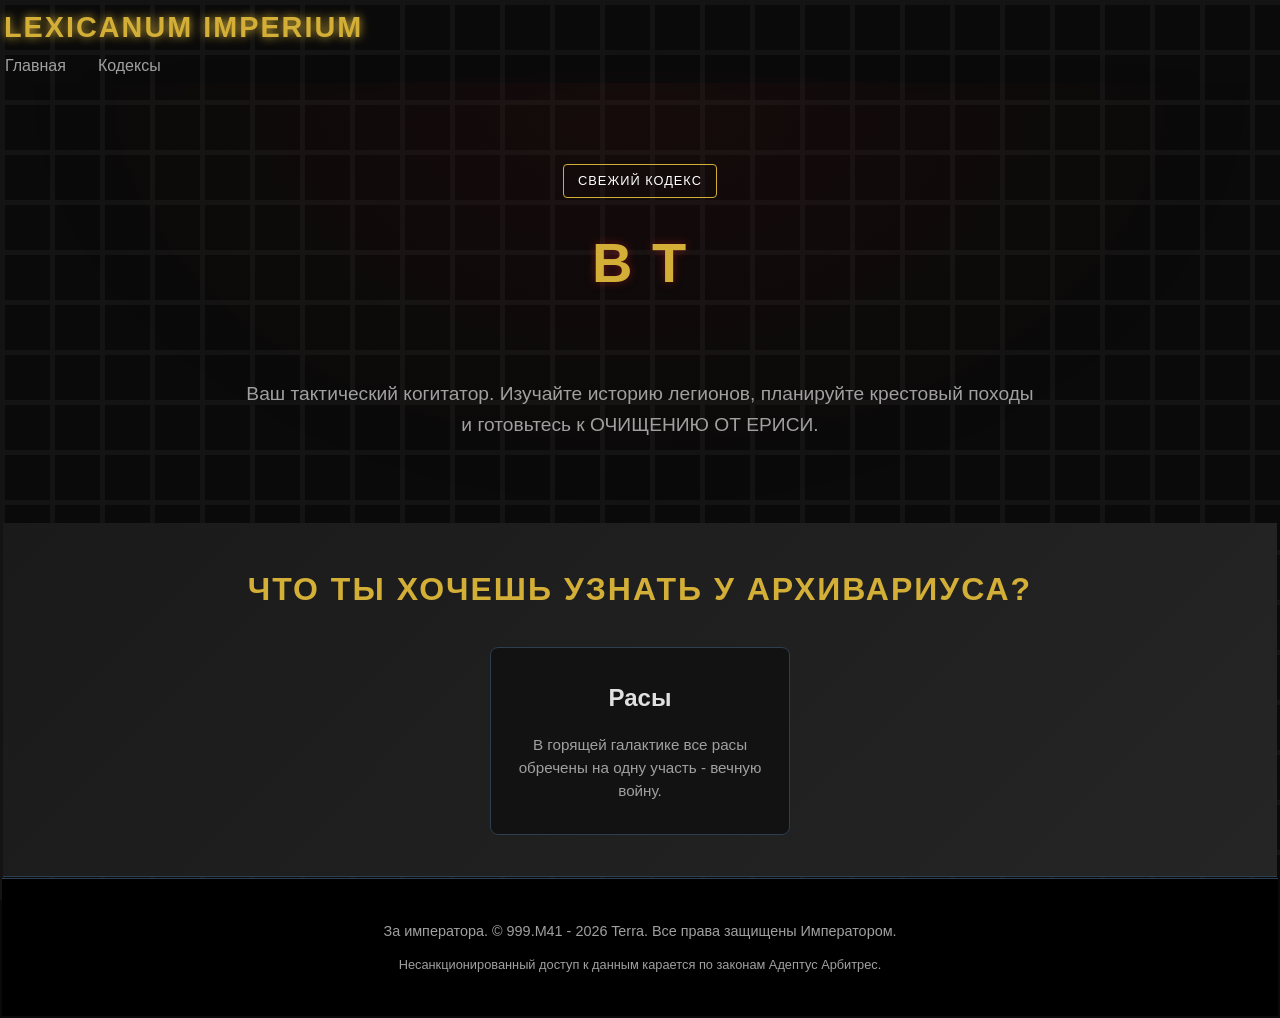
<file: index.html>
<!DOCTYPE html>

<html lang="ru">
    <head>
        <meta charset="UTF-8">
        <meta name="viewport" content="width=device-width,initial-scale=1.0">
        <title>Когитатор Warhammer 40.000</title>
        <link rel="stylesheet" href="style.css">
    </head>
    <body>
        <header>
            <div class="logo">Lexicanum Imperium</div>
            <nav class="nav">
                <a href="index.html">Главная</a>
                <a href="#">Кодексы</a>
            </nav>
        </header>
        <main>
            <section class="hero">
                <div class="hero-content">
                    <span class="badge">СВЕЖИЙ КОДЕКС</span>
                    <div class="typewriter-wrapper">
                        <h1 class="typewriter" data-text="В ТЬМЕ ГРЯДУЩЕГО МИРА | ЕСТЬ ТОЛЬКО ВОЙНА"></h1>
                    </div>
                    <span class="cursor"></span>
                    <P>Ваш тактический когитатор. Изучайте историю легионов, планируйте крестовый походы и готовьтесь к ОЧИЩЕНИЮ ОТ ЕРИСИ.</P>
                </div>
            </section>
            <section class="faction-selector">
                <h2 class="selector-title">ЧТО ТЫ ХОЧЕШЬ УЗНАТЬ У АРХИВАРИУСА?</h2>
                <div class="faction-grid">
                    <!-- <a href="codex.html" class="card">
                        <h3>Кодексы</h3>
                        <p>Своды правил  для отдельных юнитов.</p>
                    </a> -->
                    
                    <a href="specieses.html" class="card">
                        <h3>Расы</h3>
                        <p>В горящей галактике все расы обречены на одну участь - вечную войну.</p>
                    </a>
                    
                    <!-- <a href="" class="card">
                        <h3>Эры войны</h3>
                        <p>От эпохи Древних и Падения эльдар через Золотой рассвет человечества и Великую Ересь пролег путь Империума к его десяти тысячелетиям непрерывной агонии.</p>
                    </a> -->
                </div>
            </section>
        </main>
        <footer class="footer">
            <p>За императора. &copy; 999.M41 - 2026 Terra. Все права защищены Императором.</p>
            <p style="font-size: 0.8rem; margin-top: 10px;">Несанкционированный доступ к данным карается по законам Адептус Арбитрес.</p>
        </footer>

        <script src="script.js" defer></script>
    </body>
</html>
</file>
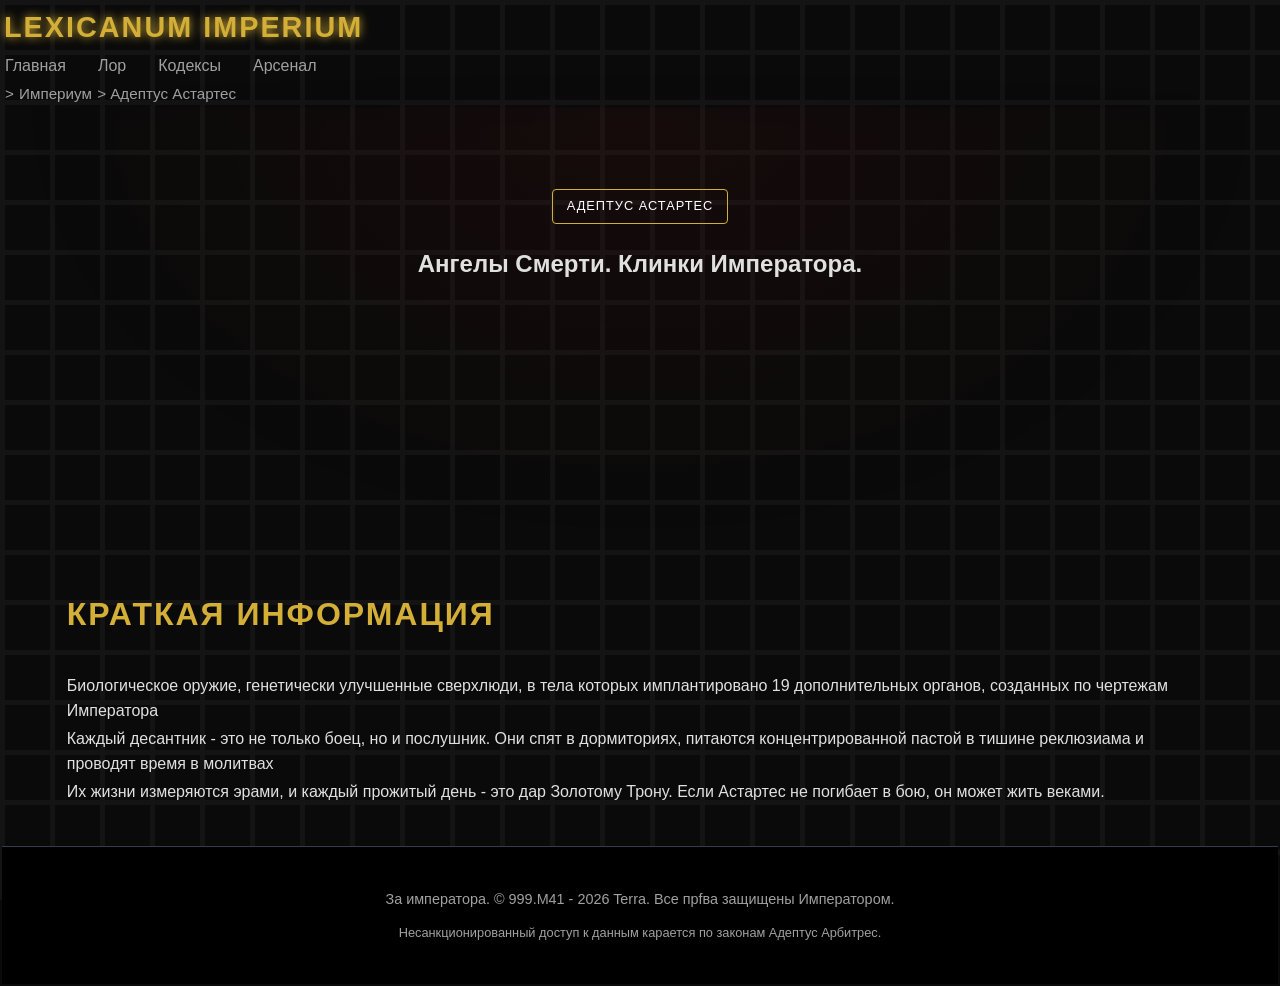
<file: astartes.html>
<!DOCTYPE html>

<html lang="ru">
    <head>
        <meta charset="UTF-8">
        <meta name="viewport" content="width=device-width,initial-scale=1.0">
        <title>Lexicanum Imperium - Адептус Астартес</title>
        <link rel="stylesheet" href="style.css">
    </head>
    <body>
        <header>
            <div class="logo">Lexicanum Imperium</div>
            <nav class="nav">
                <a href="index.html">Главная</a>
                <a href="#">Лор</a>
                <a href="#">Кодексы</a>
                <a href="#">Арсенал</a>
            </nav>
            <div class="bar"><p>> <a href="imperium.html">Империум</a> > Адептус Астартес</p></div>
        </header>
        <section class="hero">
            <div class="hero-content">
                <span class="badge">Адептус Астартес</span>
                <h1>Ангелы Смерти. Клинки Императора.</h1>
            </div>
        </section>
        <main class="main-content">
            <h2 class="selector-title">Краткая информация</h2>
            <p>Биологическое оружие, генетически улучшенные сверхлюди, в тела которых имплантировано 19 дополнительных органов, созданных по чертежам Императора</p>
            <p>Каждый десантник - это не только боец, но и послушник. Они спят в дормиториях, питаются концентрированной пастой в тишине реклюзиама и проводят время в молитвах</p>
            <p>Их жизни измеряются эрами, и каждый прожитый день - это дар Золотому Трону. Если Астартес не погибает в бою, он может жить веками.</p>
        </main>
        <footer class="footer">
            <p>За императора. &copy; 999.M41 - 2026 Terra. Все прfва защищены Императором.</p>
            <p style="font-size: 0.8rem; margin-top: 10px;">Несанкционированный доступ к данным карается по законам Адептус Арбитрес.</p>
        </footer>
    </body>
</html>
</file>
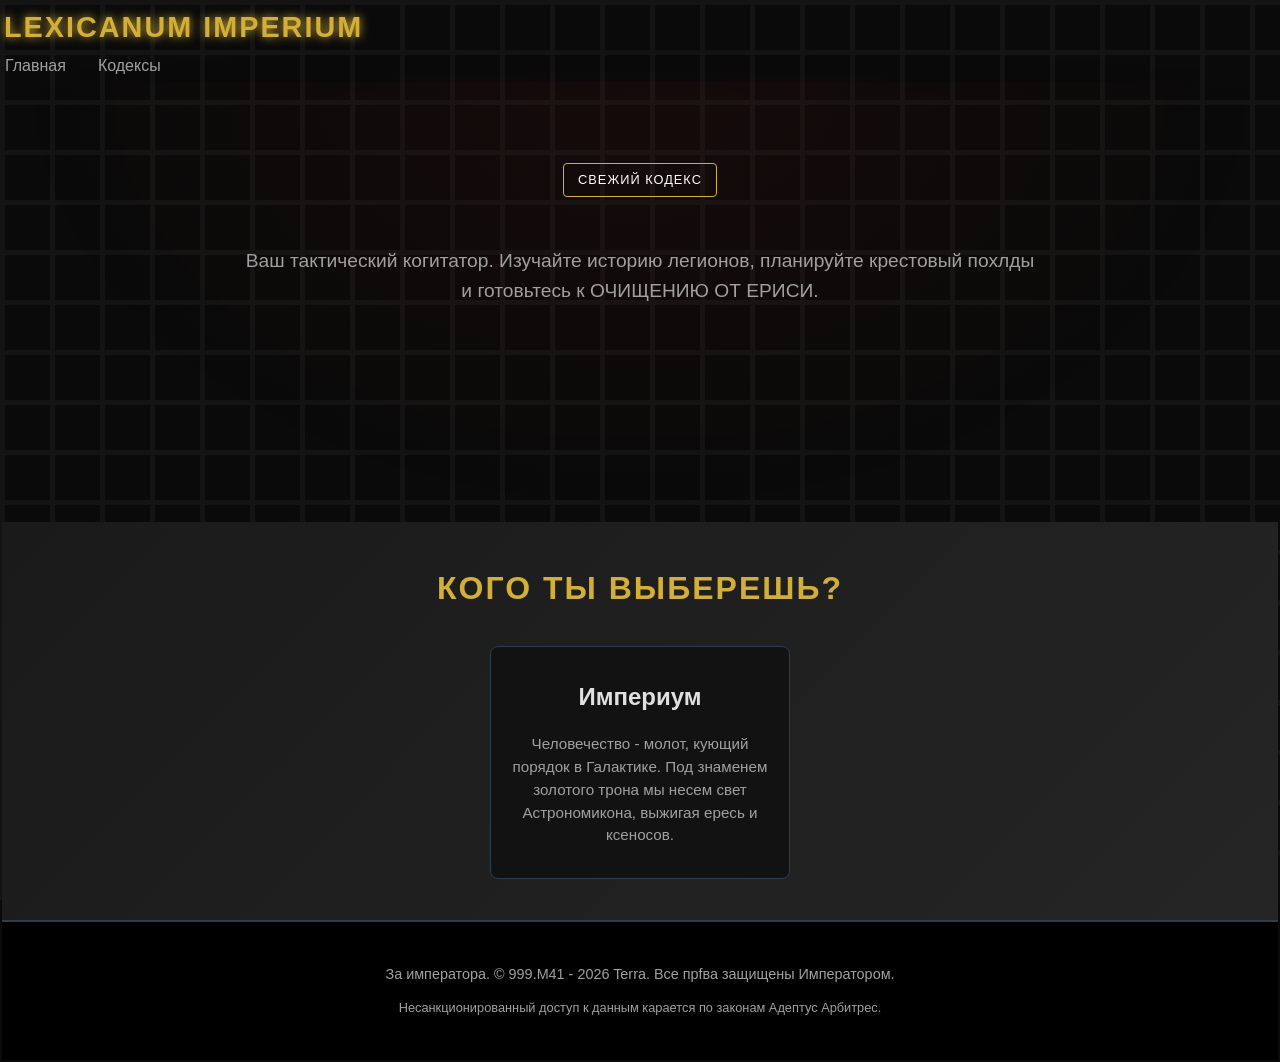
<file: codex.html>
<!DOCTYPE html>

<html lang="ru">
    <head>
        <meta charset="UTF-8">
        <meta name="viewport" content="width=device-width,initial-scale=1.0">
        <title>Когитатор Warhammer 40.000</title>
        <link rel="stylesheet" href="style.css">
    </head>
    <body>
        <header>
            <div class="logo">Lexicanum Imperium</div>
            <nav class="nav">
                <a href="index.html">Главная</a>
                <a href="#">Кодексы</a>
            </nav>
        </header>
        <section class="hero">
            <div class="hero-content">
                <span class="badge">СВЕЖИЙ КОДЕКС</span>
                <h1 class="typewriter" data-text="IN THE DARKNESS OF THE FUTURE WORLD, THERE IS ONLY WAR"></h1>
                <span class="cursor"></span>
                <P>Ваш тактический когитатор. Изучайте историю легионов, планируйте крестовый похлды и готовьтесь к ОЧИЩЕНИЮ ОТ ЕРИСИ.</P>
            </div>
        </section>
        <section class="faction-selector">
            <h2 class="selector-title">КОГО ТЫ ВЫБЕРЕШЬ?</h2>
            <div class="faction-grid">
                <a href="imperium.html" class="card">
                        <h3>Империум</h3>
                        <p>Человечество - молот, кующий порядок в Галактике. Под знаменем золотого трона мы несем свет Астрономикона, выжигая ересь и ксеносов.</p>
                </a>
                
                <!-- <a href="" class="card">
                    <h3>Хаос</h3>
                    <p>Слабый духом видит в Богах Хаоса спасение. Мы - буря, что разрушит прогнивший Империум. Слава Изменяющему Пути!</p>
                </a>
                
                <a href="" class="card">
                    <h3>Ксеносы</h3>
                    <p>Империум падет. Человечество - лишь краткая вспышка в бесконечной тьме. Мы были здесь до них и будем после</p>
                </a> -->
            </div>
        </section>
        <footer class="footer">
            <p>За императора. &copy; 999.M41 - 2026 Terra. Все прfва защищены Императором.</p>
            <p style="font-size: 0.8rem; margin-top: 10px;">Несанкционированный доступ к данным карается по законам Адептус Арбитрес.</p>
        </footer>
    </body>
</html>
</file>
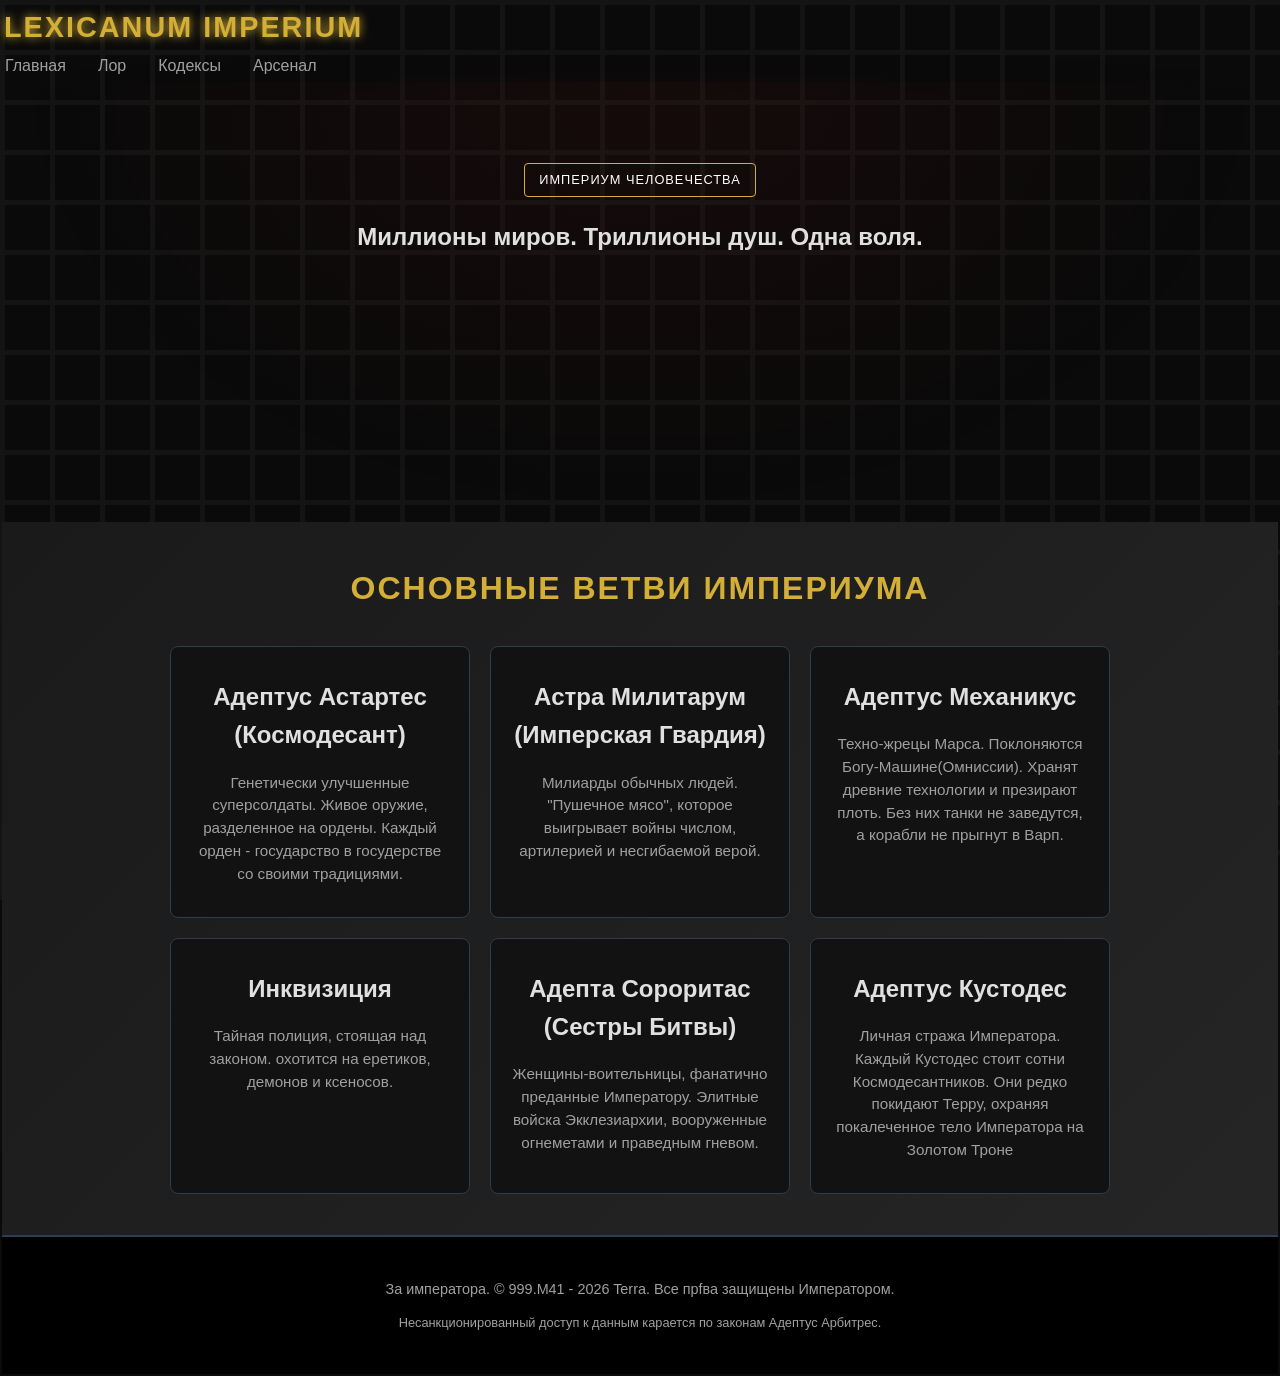
<file: imperium.html>
<!DOCTYPE html>

<html lang="ru">
    <head>
        <meta charset="UTF-8">
        <meta name="viewport" content="width=device-width,initial-scale=1.0">
        <title>Lexicanum Imperium - Империум</title>
        <link rel="stylesheet" href="style.css">
    </head>
    <body>
        <header>
            <div class="logo">Lexicanum Imperium</div>
            <nav class="nav">
                <a href="index.html">Главная</a>
                <a href="#">Лор</a>
                <a href="#">Кодексы</a>
                <a href="#">Арсенал</a>
            </nav>
        </header>
        <section class="hero">
            <div class="hero-content">
                <span class="badge">Империум человечества</span>
                <h1>Миллионы миров. Триллионы душ. Одна воля.</h1>
            </div>
        </section>
        <section class="faction-selector">
            <h2 class="selector-title">Основные ветви Империума</h2>
            <div class="faction-grid">
                <a href="astartes.html" class="card">
                        <h3>Адептус Астартес (Космодесант)</h3>
                        <p>Генетически улучшенные суперсолдаты. Живое оружие, разделенное на ордены. Каждый орден - государство в госудерстве со своими традициями.</p>
                </a>
                
                <a href="" class="card">
                    <h3>Астра Милитарум (Имперская Гвардия)</h3>
                    <p>Милиарды обычных людей. "Пушечное мясо", которое выигрывает войны числом, артилерией и несгибаемой верой.</p>
                </a>
                
                <a href="" class="card">
                    <h3>Адептус Механикус</h3>
                    <p>Техно-жрецы Марса. Поклоняются Богу-Машине(Омниссии). Хранят древние технологии и презирают плоть. Без них танки не заведутся, а корабли не прыгнут в Варп.</p>
                </a>

                <a href="imperium.html" class="card">
                    <h3>Инквизиция</h3>
                    <p>Тайная полиция, стоящая над законом. охотится на еретиков, демонов и ксеносов.</p>
                </a>
            
                <a href="" class="card">
                    <h3>Адепта Сороритас (Сестры Битвы)</h3>
                    <p>Женщины-воительницы, фанатично преданные Императору. Элитные войска Экклезиархии, вооруженные огнеметами и праведным гневом.</p>
                </a>
                
                <a href="" class="card">
                    <h3>Адептус Кустодес</h3>
                    <p>Личная стража Императора. Каждый Кустодес стоит сотни Космодесантников. Они редко покидают Терру, охраняя покалеченное тело Императора на Золотом Троне</p>
                </a>
            </div>
        </section>
        <footer class="footer">
            <p>За императора. &copy; 999.M41 - 2026 Terra. Все прfва защищены Императором.</p>
            <p style="font-size: 0.8rem; margin-top: 10px;">Несанкционированный доступ к данным карается по законам Адептус Арбитрес.</p>
        </footer>
    </body>
</html>
</file>
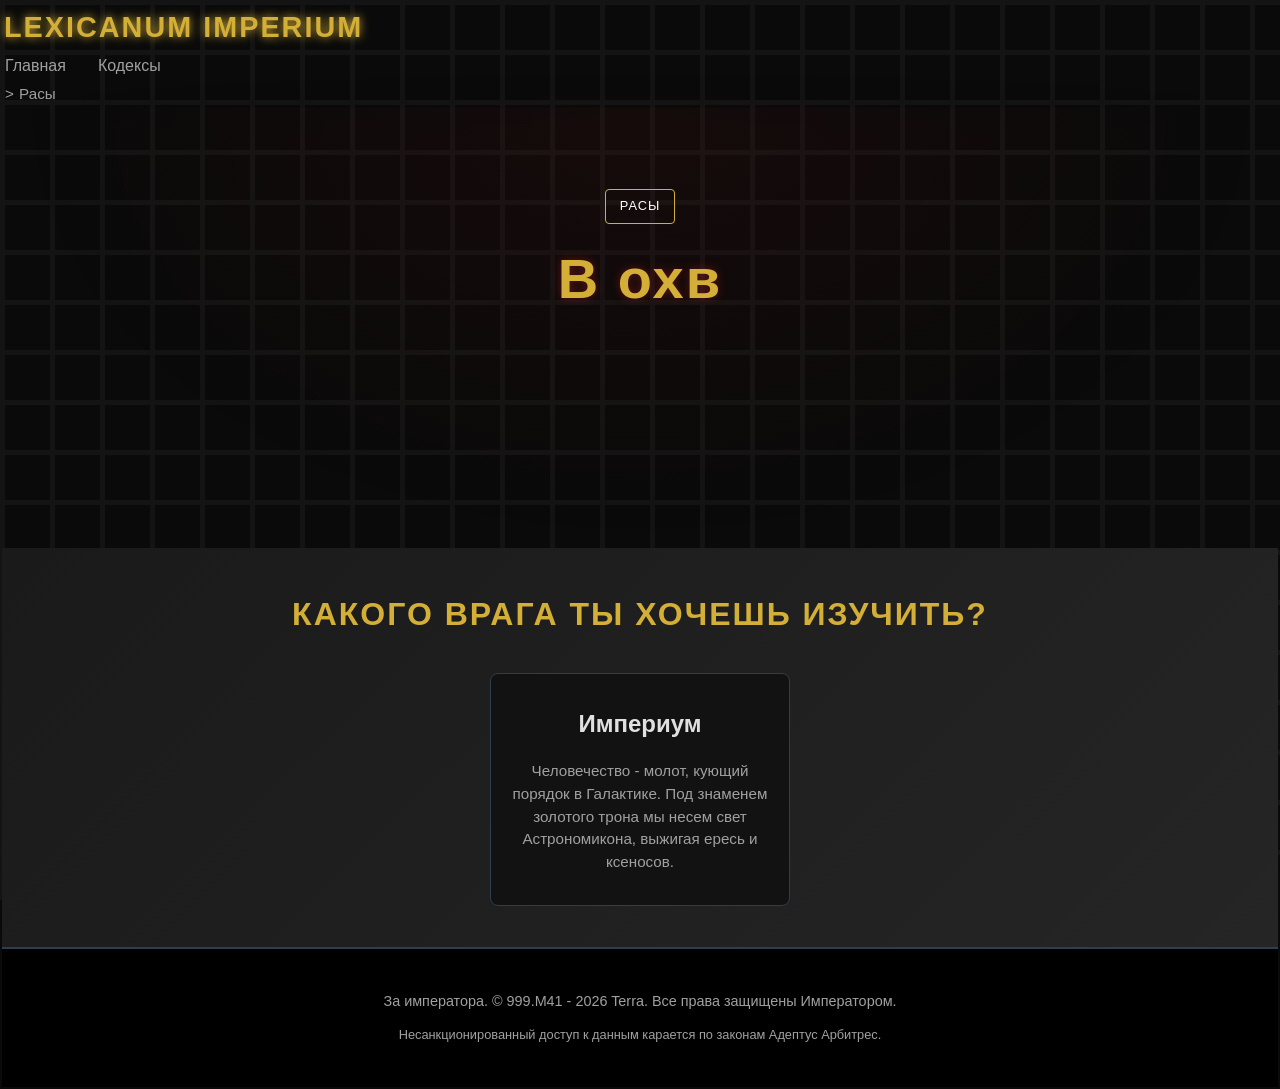
<file: specieses.html>
<!DOCTYPE html>

<html lang="ru">
    <head>
        <meta charset="UTF-8">
        <meta name="viewport" content="width=device-width,initial-scale=1.0">
        <title>Когитатор Warhammer 40.000</title>
        <link rel="stylesheet" href="style.css">
    </head>
    <body>
        <header>
            <div class="logo">Lexicanum Imperium</div>
            <nav class="nav">
                <a href="index.html">Главная</a>
                <a href="#">Кодексы</a>
            </nav>
            <div class="bar"><p>> <a href="specieses.html">Расы</a></p></div>
        </header>
        <section class="hero">
            <div class="hero-content">
                <span class="badge">РАСЫ</span>
                <h1 class="typewriter" data-text="В охваченной воечной войной галактике | они обречены сражаться до последнего вздоха"></h1>
            </div>
        </section>
        <section class="faction-selector">
            <h2 class="selector-title">КАКОГО ВРАГА ТЫ ХОЧЕШЬ ИЗУЧИТЬ?</h2>
            <div class="faction-grid">
                <a href="specieses/imperium.html" class="card">
                    <h3>Империум</h3>
                    <p>Человечество - молот, кующий порядок в Галактике. Под знаменем золотого трона мы несем свет Астрономикона, выжигая ересь и ксеносов.</p>
                </a>
                
                <!-- <a href="" class="card">
                    <h3>Хаос</h3>
                    <p>Слабый духом видит в Богах Хаоса спасение. Мы - буря, что разрушит прогнивший Империум. Слава Изменяющему Пути!</p>
                </a>
                
                <a href="" class="card">
                    <h3>Ксеносы</h3>
                    <p>Империум падет. Человечество - лишь краткая вспышка в бесконечной тьме. Мы были здесь до них и будем после</p>
                </a> -->
            </div>
        </section>
        <footer class="footer">
            <p>За императора. &copy; 999.M41 - 2026 Terra. Все права защищены Императором.</p>
            <p style="font-size: 0.8rem; margin-top: 10px;">Несанкционированный доступ к данным карается по законам Адептус Арбитрес.</p>
        </footer>
        <script src="script.js"></script>
    </body>
</html>
</file>
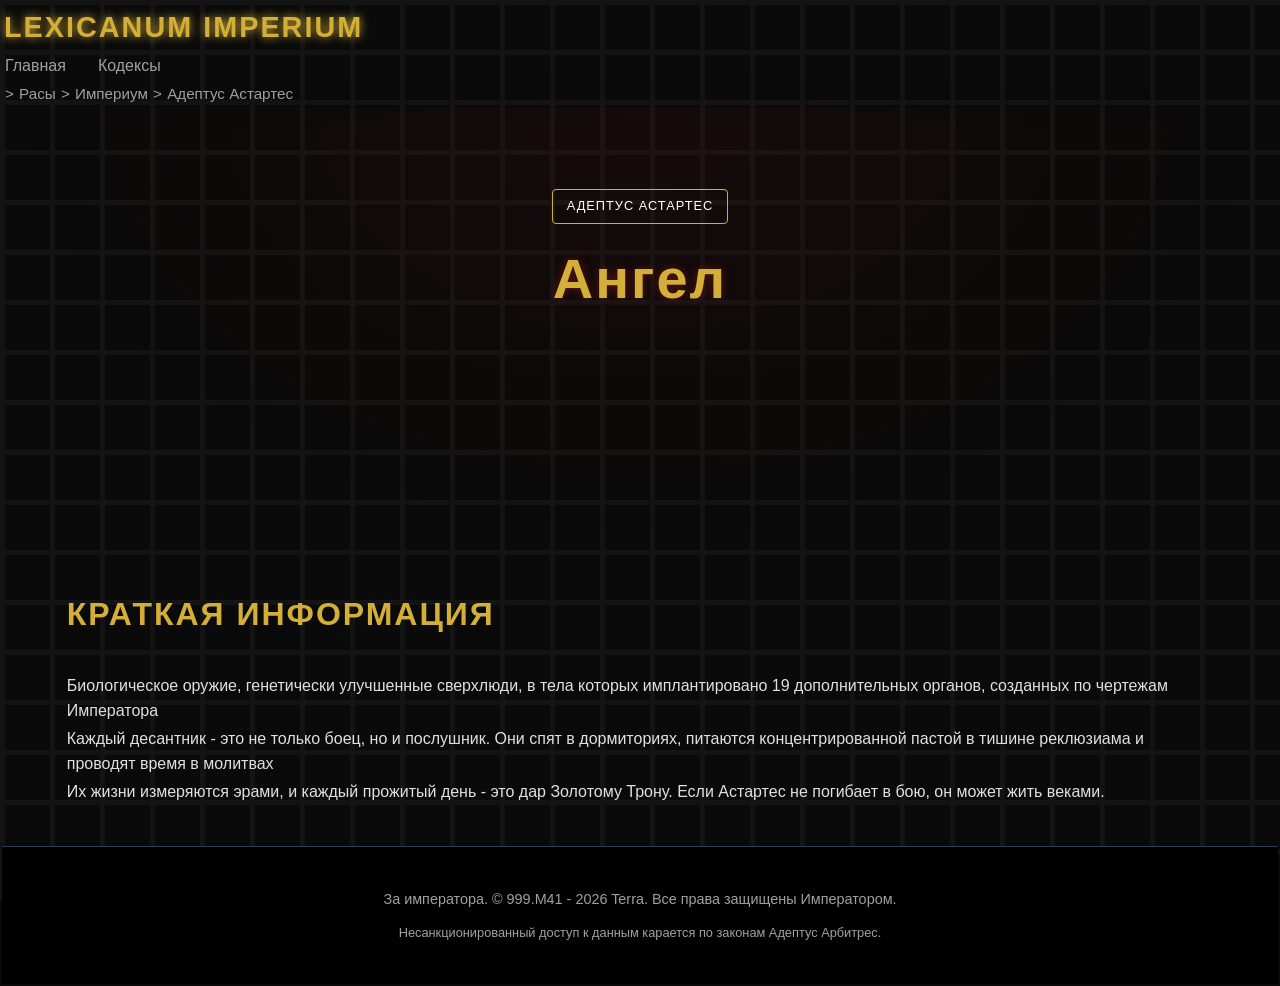
<file: specieses/astartes.html>
<!DOCTYPE html>

<html lang="ru">
    <head>
        <meta charset="UTF-8">
        <meta name="viewport" content="width=device-width,initial-scale=1.0">
        <title>Когитатор Warhammer 40.000</title>
        <link rel="stylesheet" href="../style.css">
    </head>
    <body>
        <header>
            <div class="logo">Lexicanum Imperium</div>
            <nav class="nav">
                <a href="../index.html">Главная</a>
                <a href="#">Кодексы</a>
            </nav>
            <div class="bar"><p>> <a href="../specieses.html">Расы</a> > <a href="imperium.html">Империум</a> > <a href="astartes.html">Адептус Астартес</a></p></div>
        </header>
        <section class="hero">
            <div class="hero-content">
                <span class="badge">Адептус Астартес</span>
                <h1 class="typewriter" data-text="Ангелы Смерти. Клинки Императора."></h1>
            </div>
        </section>
        <main class="main-content">
            <h2 class="selector-title">Краткая информация</h2>
            <p>Биологическое оружие, генетически улучшенные сверхлюди, в тела которых имплантировано 19 дополнительных органов, созданных по чертежам Императора</p>
            <p>Каждый десантник - это не только боец, но и послушник. Они спят в дормиториях, питаются концентрированной пастой в тишине реклюзиама и проводят время в молитвах</p>
            <p>Их жизни измеряются эрами, и каждый прожитый день - это дар Золотому Трону. Если Астартес не погибает в бою, он может жить веками.</p>
        </main>
        <footer class="footer">
            <p>За императора. &copy; 999.M41 - 2026 Terra. Все права защищены Императором.</p>
            <p style="font-size: 0.8rem; margin-top: 10px;">Несанкционированный доступ к данным карается по законам Адептус Арбитрес.</p>
        </footer>

        <script src="../script.js" defer></script>
    </body>
</html>
</file>
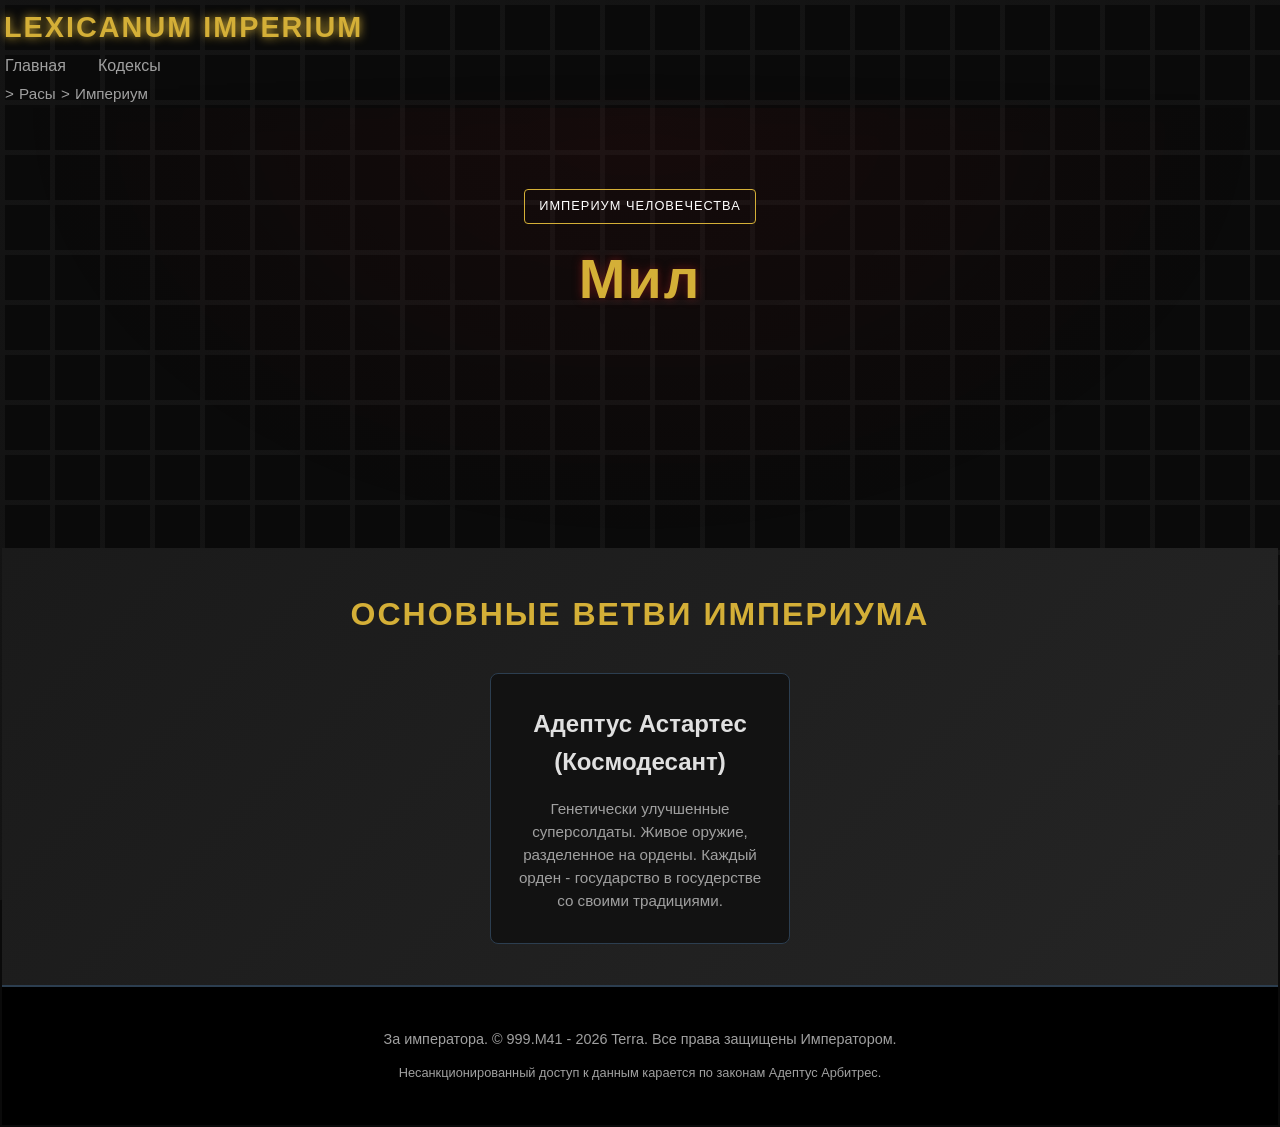
<file: specieses/imperium.html>
<!DOCTYPE html>

<html lang="ru">
    <head>
        <meta charset="UTF-8">
        <meta name="viewport" content="width=device-width,initial-scale=1.0">
        <title>Когитатор Warhammer 40.000</title>
        <link rel="stylesheet" href="../style.css">
    </head>
    <body>
        <header>
            <div class="logo">Lexicanum Imperium</div>
            <nav class="nav">
                <a href="../index.html">Главная</a>
                <a href="#">Кодексы</a>
            </nav>
            <div class="bar"><p>> <a href="../specieses.html">Расы</a> > <a href="#">Империум</a></p></div>
        </header>
        <section class="hero">
            <div class="hero-content">
                <span class="badge">Империум человечества</span>
                <h1 class="typewriter" data-text="Миллионы миров. Триллионы душ. Одна воля."></h1>
            </div>
        </section>
        <section class="faction-selector">
            <h2 class="selector-title">Основные ветви Империума</h2>
            <div class="faction-grid">
                <a href="astartes.html" class="card">
                        <h3>Адептус Астартес (Космодесант)</h3>
                        <p>Генетически улучшенные суперсолдаты. Живое оружие, разделенное на ордены. Каждый орден - государство в госудерстве со своими традициями.</p>
                </a>
                
                <!-- <a href="" class="card">
                    <h3>Астра Милитарум (Имперская Гвардия)</h3>
                    <p>Милиарды обычных людей. "Пушечное мясо", которое выигрывает войны числом, артилерией и несгибаемой верой.</p>
                </a>
                
                <a href="" class="card">
                    <h3>Адептус Механикус</h3>
                    <p>Техно-жрецы Марса. Поклоняются Богу-Машине(Омниссии). Хранят древние технологии и презирают плоть. Без них танки не заведутся, а корабли не прыгнут в Варп.</p>
                </a>

                <a href="imperium.html" class="card">
                    <h3>Инквизиция</h3>
                    <p>Тайная полиция, стоящая над законом. охотится на еретиков, демонов и ксеносов.</p>
                </a>
            
                <a href="" class="card">
                    <h3>Адепта Сороритас (Сестры Битвы)</h3>
                    <p>Женщины-воительницы, фанатично преданные Императору. Элитные войска Экклезиархии, вооруженные огнеметами и праведным гневом.</p>
                </a>
                
                <a href="" class="card">
                    <h3>Адептус Кустодес</h3>
                    <p>Личная стража Императора. Каждый Кустодес стоит сотни Космодесантников. Они редко покидают Терру, охраняя покалеченное тело Императора на Золотом Троне</p>
                </a> -->
            </div>
        </section>
        <footer class="footer">
            <p>За императора. &copy; 999.M41 - 2026 Terra. Все права защищены Императором.</p>
            <p style="font-size: 0.8rem; margin-top: 10px;">Несанкционированный доступ к данным карается по законам Адептус Арбитрес.</p>
        </footer>

        <script src="../script.js" defer></script>
    </body>
</html>
</file>
<file: style.css>
:root{
    --color-bg-main: #0A0A0A;
    --color-bg-card: #121212;
    --color-bg-parchment: #2c2c2c;
    --color-text-primary: #e0e0e0;
    --color-text-muted: #a0a0a0;
    --color-accent-red: #b22222;
    --color-accent-gold: #d4af37;
    --color-border: #2c3e50;
    --font-main: 'Roboto', sans-serif;
    --font-heading: 'Oswald', sans-serif;
}

* {
    box-sizing: border-box;
    margin: 0;
    padding: 1px;
}

body {
    font-family: var(--font-main);
    background-color: var(--color-bg-main);
    color: var(--color-text-primary);
    line-height: 1.6;
    overflow-x: hidden;

    display: grid;
    grid-template-rows: auto auto 1fr auto;
    min-height: 100vh;
    margin: 0;
}

/*Эффект шума на фоне*/
body::before {
    content: '';
    position: fixed;
    top: 0; left: 0; right: 0; bottom: 0;
    background: 
        linear-gradient(rgba(116, 116, 116, 0.9) 10%, transparent 10%),
        linear-gradient(90deg, rgba(116, 116, 116, 0.9) 10%, transparent 10%);
    background-size: 50px 50px;
    z-index: -1;
    opacity: 0.1;
    pointer-events: none;
}

.header {
    padding: 20px 5%;
    background: linear-gradient(135deg, var(--color-bg-card) 0%, #1a1a1a 100%);
    border-bottom: 1px solid var(--color-border);
    display: flex;
    justify-content: space-between;
    align-items: center;
    position: sticky;
    top: 0;
    z-index: 100;
}

.logo {
    font-family: var(--font-heading);
    font-size: 1.8rem;
    font-weight: 700;
    color: var(--color-accent-gold);
    text-transform: uppercase;
    letter-spacing: 2px;
    text-shadow: 0 0 10px var(--color-accent-gold);
}

.nav {
    display: flex;
    gap: 30px;
}

.nav a {
    color: var(--color-text-muted);
    text-decoration: none;
    font-weight: 500;
    transition: color 0.3s;
    position: relative;
}

.nav a::after{
    content: '';
    position: absolute;
    width: 0;
    height: 2px;
    bottom: -5px;
    left: 0;
    background-color: var(--color-accent-red);
    transition: width 0.3s;
}

.nav a:hover {
    color: var(--color-text-primary);
}

.nav a:hover::after {
    width: 100%;
}

.bar p {
    color: var(--color-text-muted);
    font-size: 0.95rem;
    line-height: 1.5;
}

.bar a {
    color: var(--color-text-muted);
    font-size: 0.95rem;
    line-height: 1.5;
    text-decoration: none;
}

.typewriter-wrapper {
    height: 45%;
    max-width: 100%;
    margin: 0 auto;
    padding: 10px 20px;
}

.typewriter {
    font-family: var(--font-heading);
    font-size: 3.5rem;
    font-weight: 700;
    color: var(--color-accent-gold);
    margin: 0;
    text-shadow: 0 0 10px rgba(178,34,34,0.5);

    position: relative;
    line-height: 1.2;
    letter-spacing: 2px;
}

.hero {
    padding: 80px 5% 60px;
    text-align: center;
    background: 
        radial-gradient(ellipse at top, rgba(178, 34, 34, 0.05) 0%, transparent 70%),
        url('data:image/svg+xml;utf8,<svg xmlns="http://www.w3.org/2000/svg" width="100" height="100"><text x="50" y="50" font-size="80" fill="rgba(255,255,255,0.01)">&#9760;</text></svg>') repeat;
    position: relative;
}

.hero::before {
    content: '';
    position: absolute;
    top: 0; left: 0; bottom: 0; right: 0;
    background: inherit;
    filter: blur(20px) brightness(0.5);
    z-index: 1;
}

.hero-content {
    position: relative;
    z-index: 2;
    max-width: 800px;
    margin: 0 auto;
    height: 300px;
}

.badge {
    display: inline-block;
    background-color: var(--font-heading);
    color: white;
    padding: 6px 14px;
    border-radius: 4px;
    font-size: 0.8rem;
    text-transform: uppercase;
    letter-spacing: 1px;
    margin-bottom: 20px;
    border: 1px solid var(--color-accent-gold);
}

.hero p {
    font-size: 1.2rem;
    color: var(--color-text-muted);
    margin-bottom: 40px;
}

.cta-button {
    display: inline-block;
    background: linear-gradient(45deg, var(--color-accent-red), #8B0000);
    color: white;
    padding: 15px 40px;
    text-decoration: none;
    font-weight: bold;
    border: 2px solid var(--color-accent-gold);
    border-radius: 5px;
    cursor: pointer;
    transition: transform 0.2s, box-shadow 0.2s;
    text-transform: uppercase;
    letter-spacing: 1px;
}

.cta-button:hover {
    transform: translateY(-3px);
    box-shadow: 0 10px 20px rgba(178, 34, 34, 0.4);
}

.main-content {
    padding: 40px 5%;
    display: inline-block;
    grid-template-columns: 2fr 1fr;
    gap: 40px;
}

.faction-selector {
    padding: 40px 5%;
    text-align: center;
    background: linear-gradient(135deg, #1a1a1a 0%, #252525 100%);
    border-bottom: 1px solid var(--color-border);
}

.selector-title {
    font-family: var(--font-heading);
    font-size: 2rem;
    color: var(--color-accent-gold);
    margin-bottom: 30px;
    text-transform: uppercase;
    letter-spacing: 2px;
}

.faction-grid {
    display: flex;
    justify-content: center;
    gap: 20px;
    flex-wrap: wrap;
}

.faction-grid a {
    text-decoration: none;
}

.card {
    flex: 1;
    min-width: 300px;
    max-width: 300px;
    background: var(--color-bg-card);
    border: 1px solid var(--color-border);
    border-radius: 8px;
    padding: 30px 20px;
    text-align: center;
    transition: transform 0.2s, border-color 0.2s, box-shadow 0.2s;
    position: relative;
    cursor: pointer;
}

.card::before {
    content: '';
    position: absolute;
    top: 0; left: 0; right: 0;
    height: 4px;
    background: var(--color-accent-red);
    border-radius: 8px 8px 0 0;
    opacity: 0;
    transition: opacity 0.3s;
}

.card:hover {
    transform: translateY(-5px);
    border-color: var(--color-accent-gold);
    box-shadow: 0 10px 20px rgba(0,0,0,0.3);
}

.card:hover::before {
    opacity: 1;
}

.card h3 {
    font-family: var(--font-heading);
    color: var(--color-text-primary);
    margin-bottom: 15px;
    font-size: 1.5rem;
}

.card p {
    color: var(--color-text-muted);
    font-size: 0.95rem;
    line-height: 1.5;
}

.card a {
    color: var(--color-accent-red);
    text-decoration: none;
    font-weight: 600;
}

.card a:hover {
    text-decoration: underline;
}

.sidebar .card{
    background: linear-gradient(135deg, #1a1a1a 0%, #2c2c2c 100%);
}

.latest-news {
    grid-column: 1 / -1;
    margin-top: 60px;
}

.news-grid {
    display: grid;
    grid-template-columns: repeat(auto-fit, minmax(300px, 1fr));
    gap: 30px;
}

.news-item {
    background: var(--color-bg-card);
    border-left: 4px solid var(--color-accent-red);
    padding: 20px;
    transition: transform 0.2s;
}

.news-item:hover {
    transform: translateX(5px);
}

.news-item h4 {
    color: var(--color-text-primary);
    margin-bottom: 10px;
}

.news-item time {
    color: var(--color-accent-red);
    font-size: 0.85rem;
    display: block;
    margin-bottom: 10px;
}

.footer {
    background: #000000;
    color: var(--color-text-muted);
    text-align: center;
    padding: 40px 5%;
    border-top: 1px solid var(--color-border);
    font-size: 0.9rem;
}
@keyframes blink {
    0%, 50% {opacity: 1;}
    50.01%, 100% {opacity: 0;}
}

@media (max-width: 768px) {
    .main-content {
        grid-template-columns: 1fr;
    }
    .latest-news {
        margin-top: 40px;
    }
    h1 {
        font-size: 2.5rem;
    }
    .faction-grid {
        flex-direction: column;
        align-items: center;
    }
    .card {
        max-width: 40%;
    }
    .typewriter {
        font-size: 2.2rem;
    }
    .typewriter-wrapper {
        padding: 8px 15px;
    }
}
</file>
